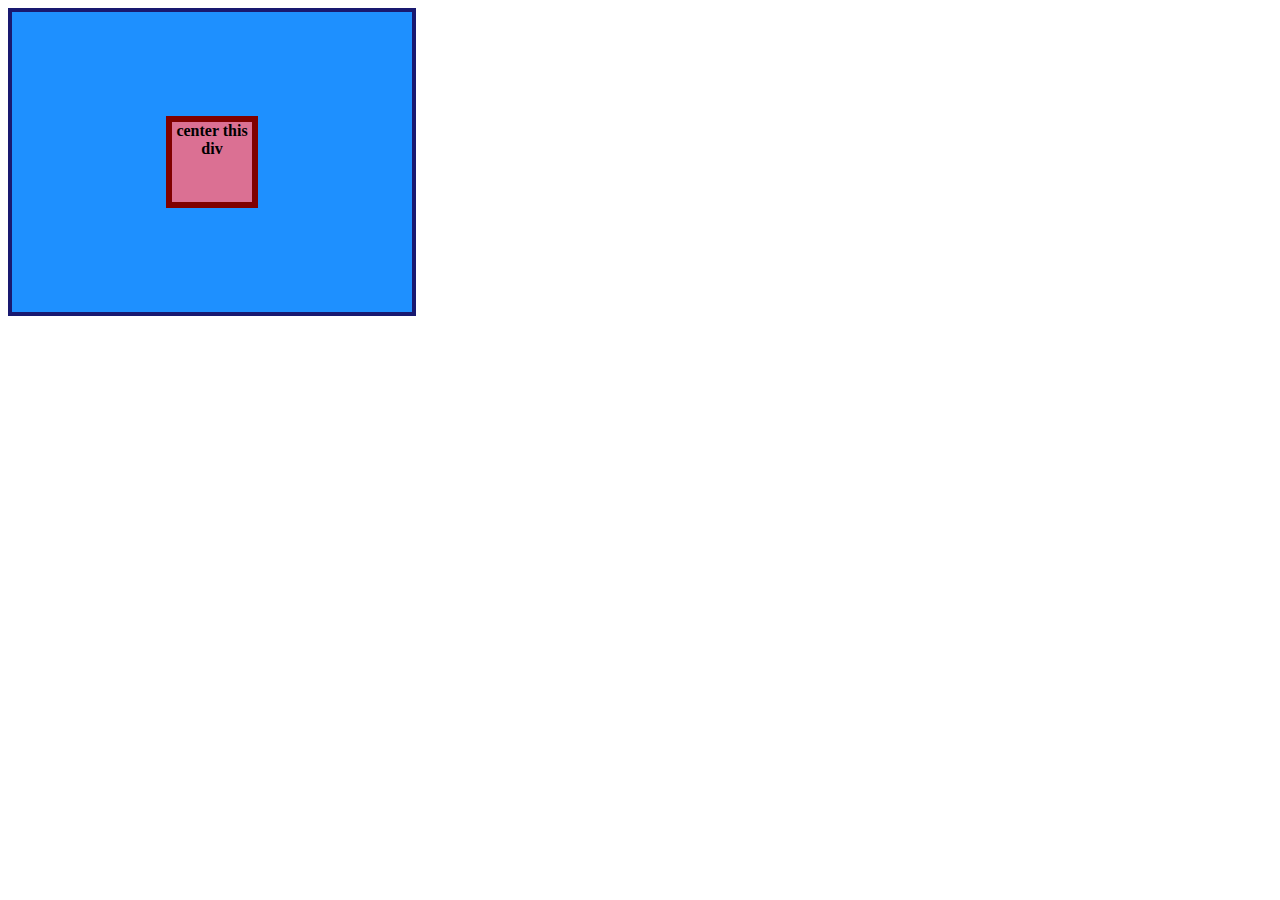
<file: foundations/flex/01-flex-center/index.html>
<!DOCTYPE html>
<html lang="en">

<head>
	<meta charset="UTF-8">
	<meta http-equiv="X-UA-Compatible" content="IE=edge">
	<meta name="viewport" content="width=device-width, initial-scale=1.0">
	<title>CENTER THIS DIV</title>
	<link rel="stylesheet" href="style.css">
</head>

<body>
	<div class="container">
		<div class="box">center this div</div>
	</div>
</body>

</html>
</file>
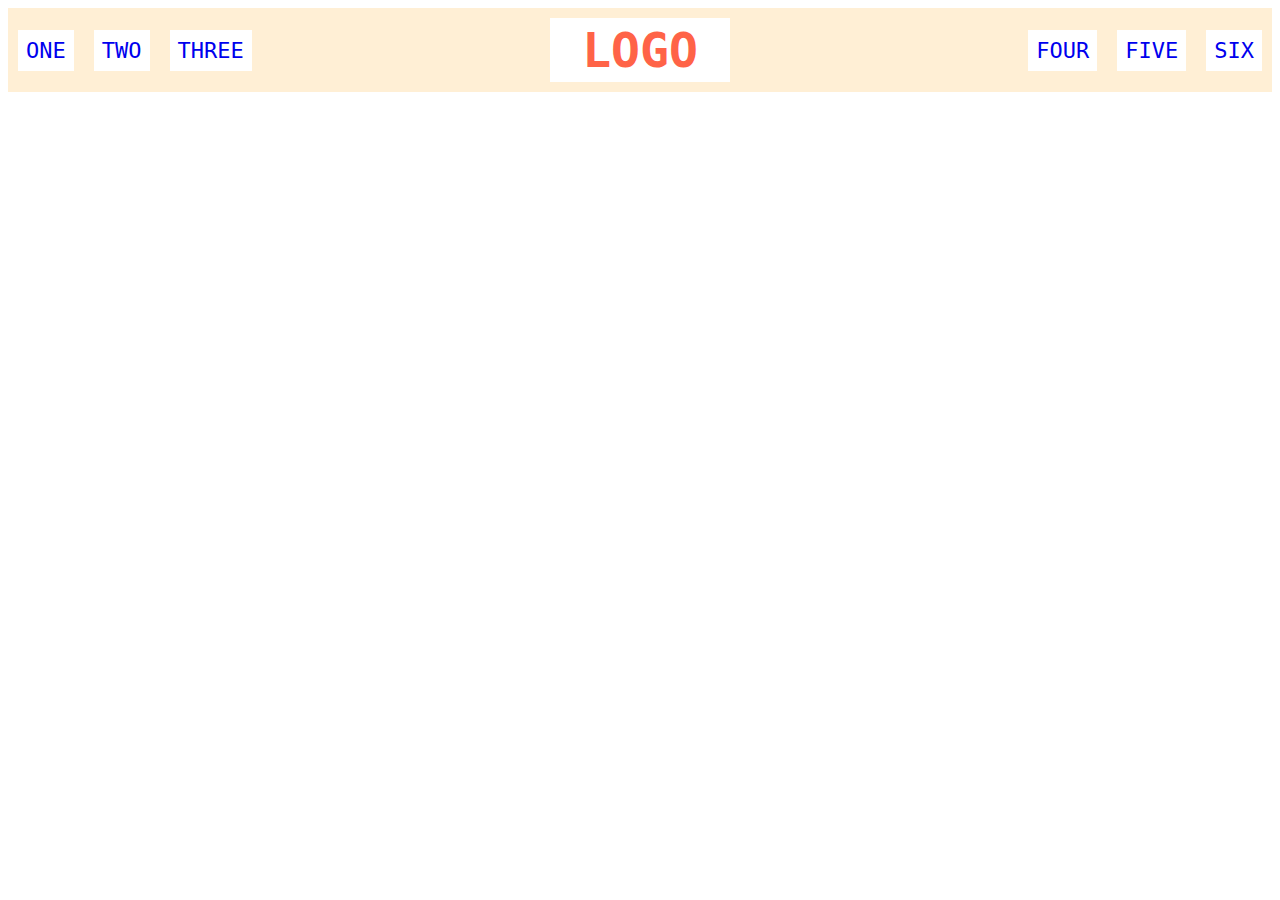
<file: foundations/flex/02-flex-header/index.html>
<!DOCTYPE html>
<html lang="en">

<head>
  <meta charset="UTF-8">
  <meta http-equiv="X-UA-Compatible" content="IE=edge">
  <meta name="viewport" content="width=device-width, initial-scale=1.0">
  <title>Flex Header</title>
  <link rel="stylesheet" href="style.css">
</head>

<body>
  <div class="header">
    <div class="left-links">
      <ul>
        <li><a href="#">ONE</a></li>
        <li><a href="#">TWO</a></li>
        <li><a href="#">THREE</a></li>
      </ul>
    </div>
    <div class="logo">LOGO</div>
    <div class="right-links">
      <ul>
        <li><a href="#">FOUR</a></li>
        <li><a href="#">FIVE</a></li>
        <li><a href="#">SIX</a></li>
      </ul>
    </div>
  </div>
</body>

</html>
</file>
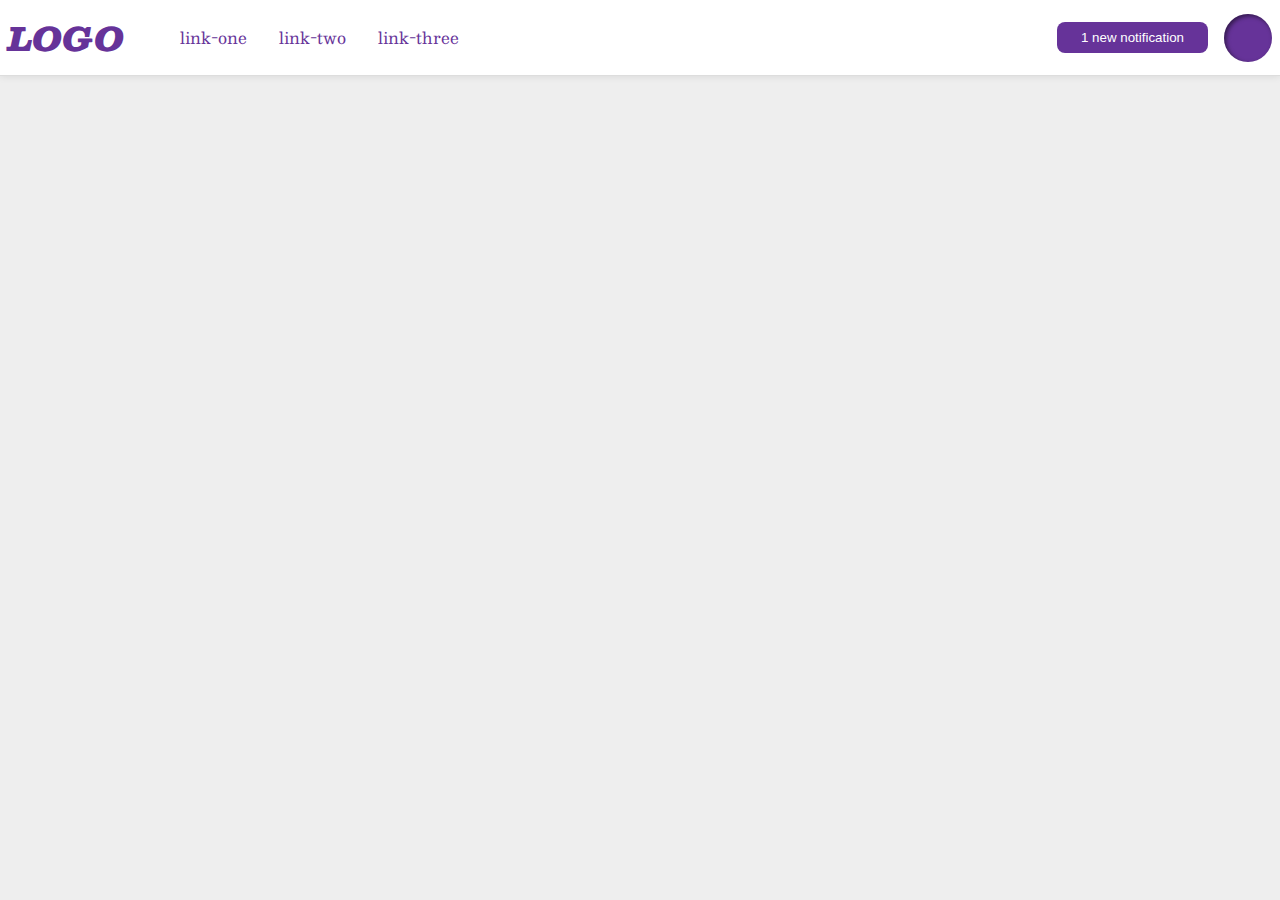
<file: foundations/flex/03-flex-header-2/index.html>
<!DOCTYPE html>
<html lang="en">

<head>
  <meta charset="UTF-8">
  <meta http-equiv="X-UA-Compatible" content="IE=edge">
  <meta name="viewport" content="width=device-width, initial-scale=1.0">
  <title>Flex Header 2</title>
  <link rel="stylesheet" href="style.css">
</head>

<body>
  <div class="header">

    <div class="left-side">
      <div class="logo">
        LOGO
      </div>
      <ul class="links">
        <li><a href="https://google.com">link-one</a></li>
        <li><a href="https://google.com">link-two</a></li>
        <li><a href="https://google.com">link-three</a></li>
      </ul>
    </div>

    <div class="right-side">
      <button class="notifications">
        1 new notification
      </button>
      <div class="profile-image"></div>
    </div>

  </div>
</body>

</html>
</file>
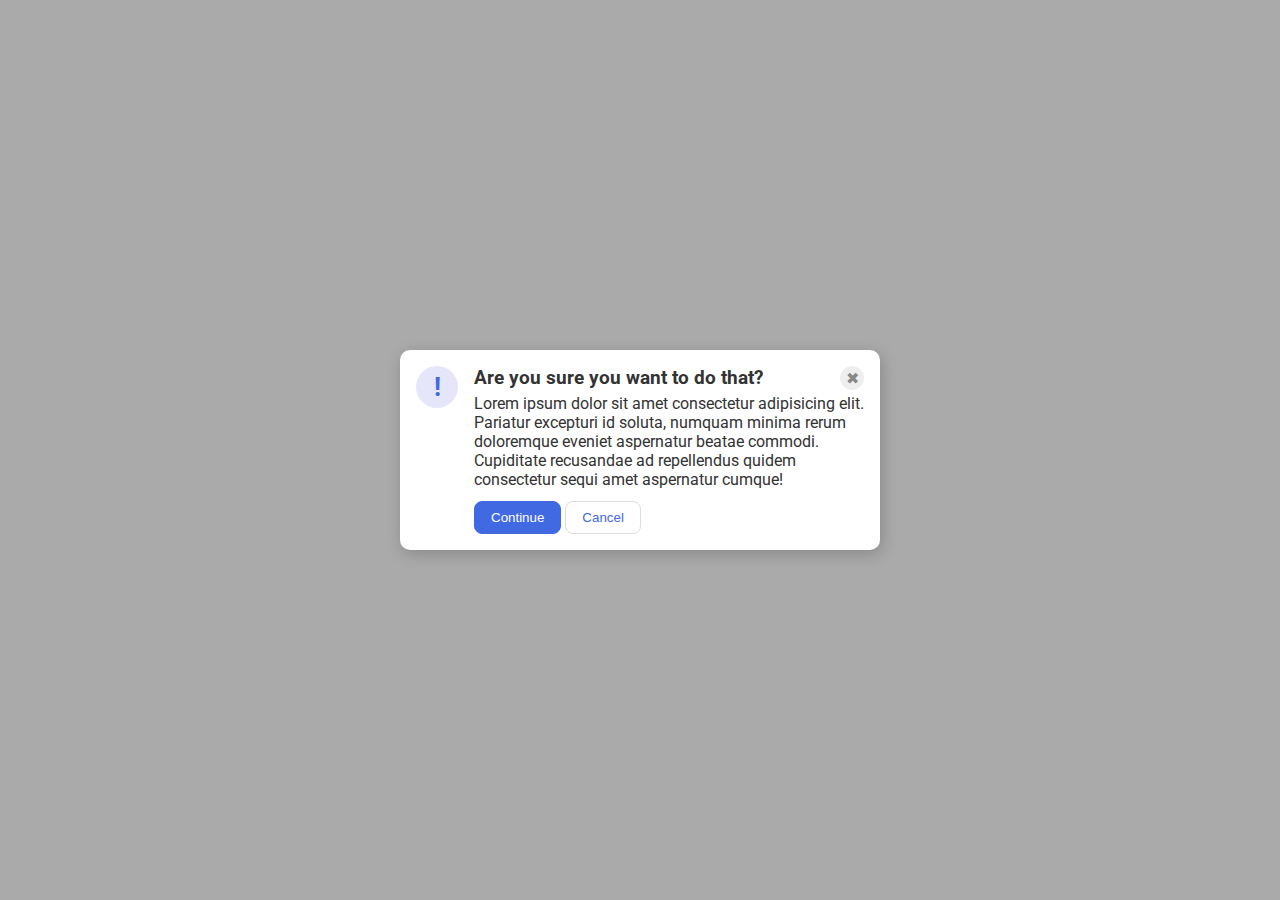
<file: foundations/flex/05-flex-modal/index.html>
<!DOCTYPE html>
<html lang="en">

<head>
  <meta charset="UTF-8">
  <meta http-equiv="X-UA-Compatible" content="IE=edge">
  <meta name="viewport" content="width=device-width, initial-scale=1.0">
  <link rel="stylesheet" href="style.css">
  <title>Modal</title>
</head>

<body>
  <div class="modal">
    <div class="icon">!</div>
    <div class="modal-content">
      <div class="header-bar">
        <div class="header">Are you sure you want to do that?</div>
        <button class="close-button">✖</button>
      </div>
      <div class="text">Lorem ipsum dolor sit amet consectetur adipisicing elit. Pariatur excepturi id soluta, numquam
        minima rerum doloremque eveniet aspernatur beatae commodi. Cupiditate recusandae ad repellendus quidem
        consectetur
        sequi amet aspernatur cumque!</div>
      <div class="bottom-buttons">
        <button class="continue">Continue</button>
        <button class="cancel">Cancel</button>
      </div>
    </div>
  </div>
</body>

</html>
</file>
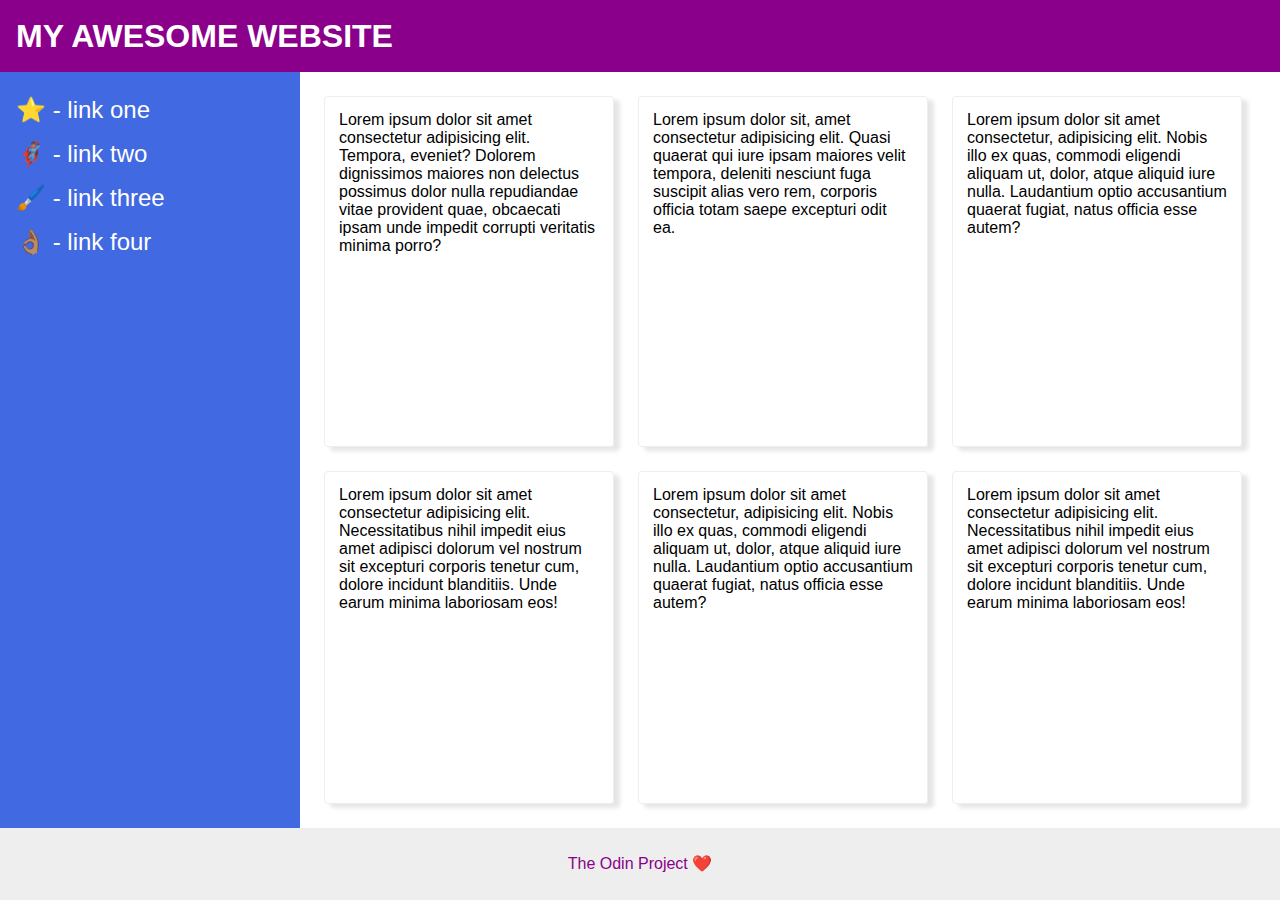
<file: foundations/flex/07-flex-layout-2/index.html>
<!DOCTYPE html>
<html lang="en">

<head>
  <meta charset="UTF-8">
  <meta http-equiv="X-UA-Compatible" content="IE=edge">
  <meta name="viewport" content="width=device-width, initial-scale=1.0">
  <title>The Holy Grail</title>
  <link rel="stylesheet" href="style.css">
</head>

<body>
  <div class="header">
    MY AWESOME WEBSITE
  </div>

  <div class="middle-segment">
    <div class="sidebar">
      <ul>
        <li><a href="#">⭐ - link one</a></li>
        <li><a href="#">🦸🏽‍♂️ - link two</a></li>
        <li><a href="#">🖌️ - link three</a></li>
        <li><a href="#">👌🏽 - link four</a></li>
      </ul>
    </div>
    <div class="deck">
      <div class="card">Lorem ipsum dolor sit amet consectetur adipisicing elit. Tempora, eveniet? Dolorem dignissimos
        maiores non delectus possimus dolor nulla repudiandae vitae provident quae, obcaecati ipsam unde impedit
        corrupti
        veritatis minima porro?</div>
      <div class="card">Lorem ipsum dolor sit, amet consectetur adipisicing elit. Quasi quaerat qui iure ipsam maiores
        velit tempora, deleniti nesciunt fuga suscipit alias vero rem, corporis officia totam saepe excepturi odit ea.
      </div>
      <div class="card">Lorem ipsum dolor sit amet consectetur, adipisicing elit. Nobis illo ex quas, commodi eligendi
        aliquam ut, dolor, atque aliquid iure nulla. Laudantium optio accusantium quaerat fugiat, natus officia esse
        autem?</div>
      <div class="card">Lorem ipsum dolor sit amet consectetur adipisicing elit. Necessitatibus nihil impedit eius amet
        adipisci dolorum vel nostrum sit excepturi corporis tenetur cum, dolore incidunt blanditiis. Unde earum minima
        laboriosam eos!</div>
      <div class="card">Lorem ipsum dolor sit amet consectetur, adipisicing elit. Nobis illo ex quas, commodi eligendi
        aliquam ut, dolor, atque aliquid iure nulla. Laudantium optio accusantium quaerat fugiat, natus officia esse
        autem?</div>
      <div class="card">Lorem ipsum dolor sit amet consectetur adipisicing elit. Necessitatibus nihil impedit eius amet
        adipisci dolorum vel nostrum sit excepturi corporis tenetur cum, dolore incidunt blanditiis. Unde earum minima
        laboriosam eos!</div>
    </div>

  </div>
  <div class="footer">
    The Odin Project ❤️
  </div>
</body>

</html>
</file>
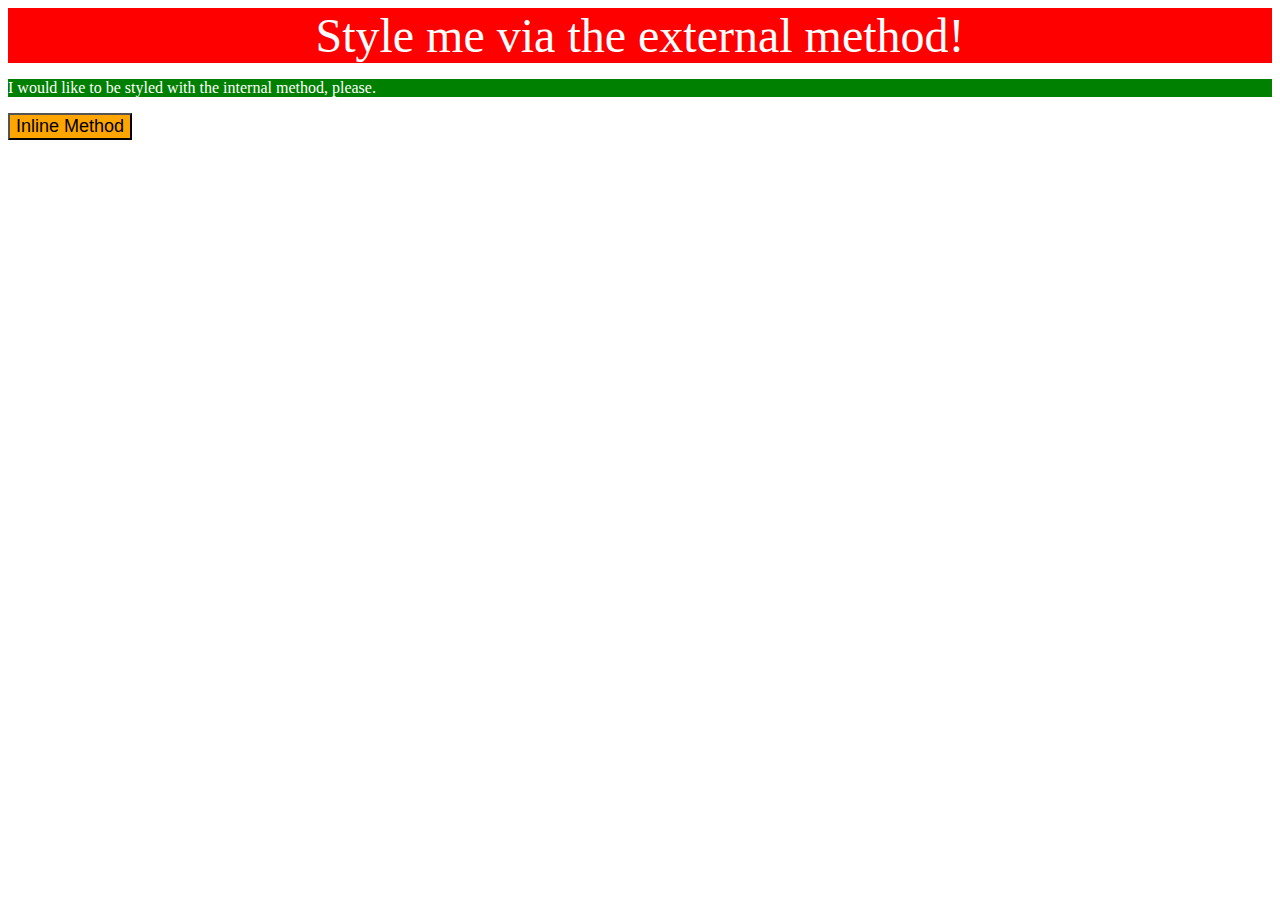
<file: foundations/intro-to-css/01-css-methods/index.html>
<!DOCTYPE html>
<html lang="en">
  <head>
    <meta charset="UTF-8">
    <meta http-equiv="X-UA-Compatible" content="IE=edge">
    <meta name="viewport" content="width=device-width, initial-scale=1.0">
    <title>Methods for Adding CSS</title>
    <link rel="stylesheet" href="styles.css">
    <style>
      p {
        background-color: green;
        color: white;
        font-size: 18;
      }
    </style>
  </head>
  <body>
    <div>Style me via the external method!</div>
    <p>I would like to be styled with the internal method, please.</p>
    <button style="background-color: orange; font-size: 18px;">Inline Method</button>
  </body>
</html>
</file>
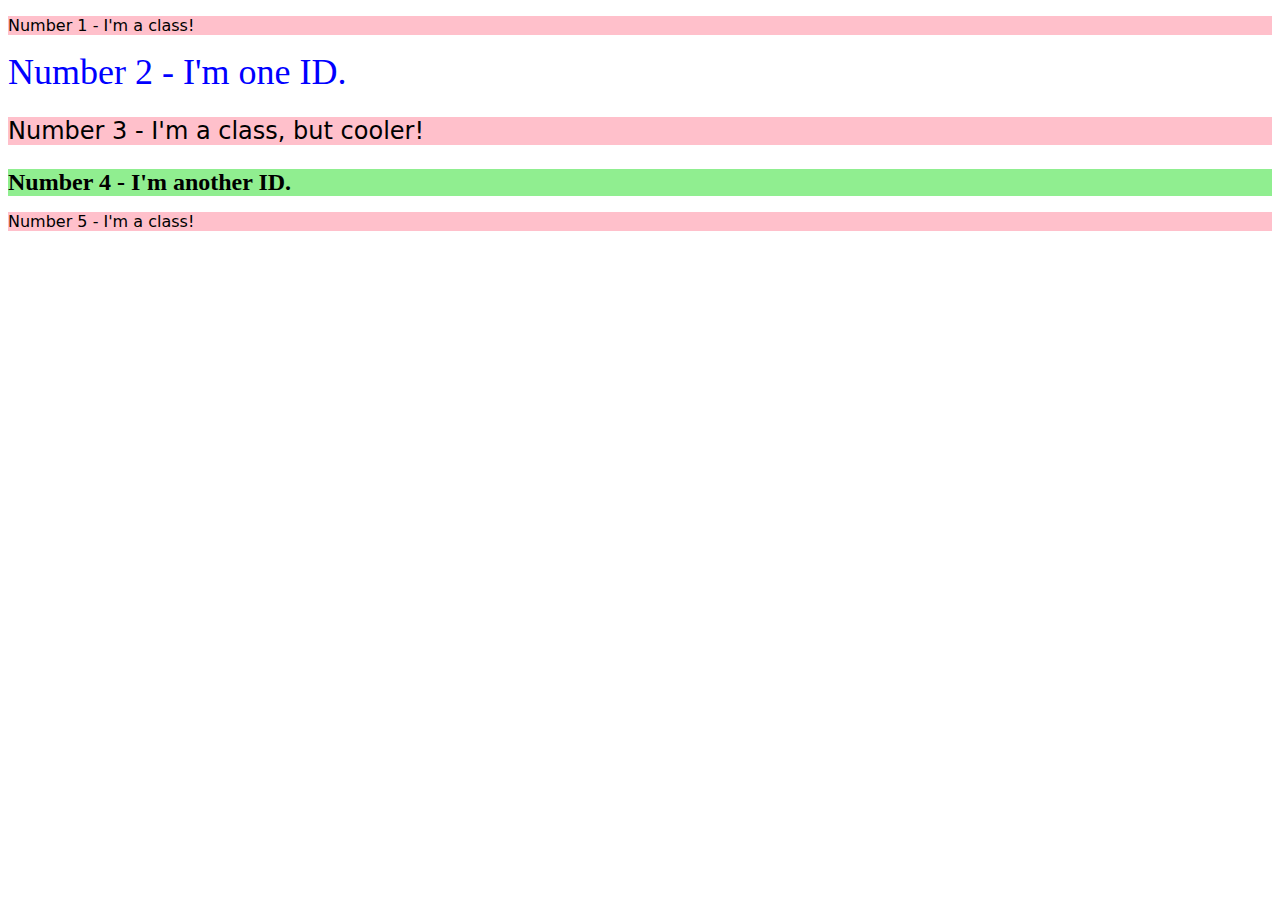
<file: foundations/intro-to-css/02-class-id-selectors/index.html>
<!DOCTYPE html>
<html lang="en">
  <head>
    <meta charset="UTF-8">
    <meta http-equiv="X-UA-Compatible" content="IE=edge">
    <meta name="viewport" content="width=device-width, initial-scale=1.0">
    <title>Class and ID Selectors</title>
    <link rel="stylesheet" href="style.css">
  </head>
  <body>
    <p id="odd">Number 1 - I'm a class!</p>
    <div class="second">Number 2 - I'm one ID.</div>
    <p id="odd" class="third">Number 3 - I'm a class, but cooler!</p>
    <div class="fourth">Number 4 - I'm another ID.</div>
    <p id="odd">Number 5 - I'm a class!</p>
  </body>
</html>
</file>
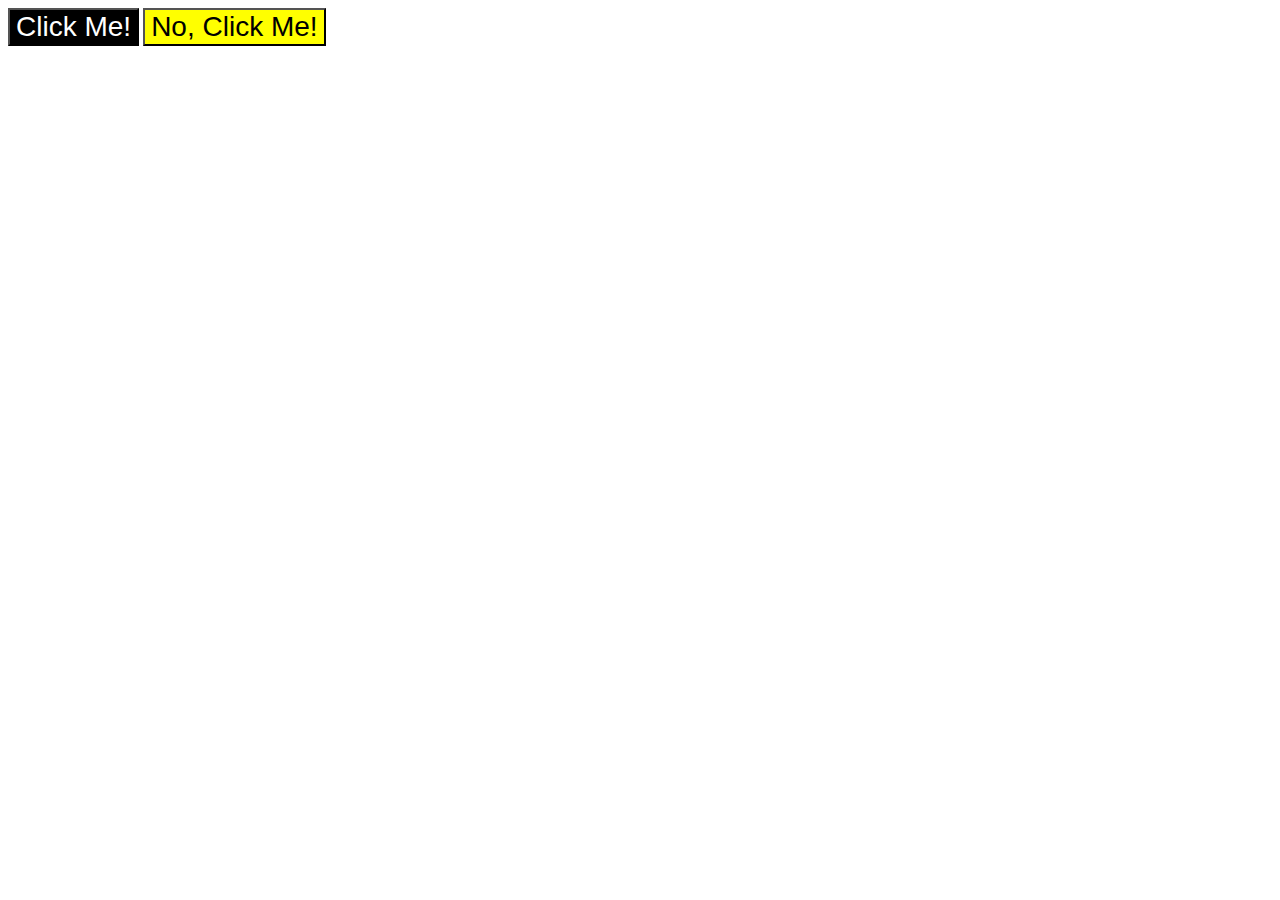
<file: foundations/intro-to-css/03-grouping-selectors/index.html>
<!DOCTYPE html>
<html lang="en">
  <head>
    <meta charset="UTF-8">
    <meta http-equiv="X-UA-Compatible" content="IE=edge">
    <meta name="viewport" content="width=device-width, initial-scale=1.0">
    <title>Grouping Selectors</title>
    <link rel="stylesheet" href="style.css">
  </head>
  <body>
    <button class="bigfonts bnw">Click Me!</button>
    <button class="bigfonts yellowbg">No, Click Me!</button>
  </body>
</html>
</file>
<file: foundations/flex/01-flex-center/style.css>
.container {
  background: dodgerblue;
  border: 4px solid midnightblue;
  width: 400px;
  height: 300px;
  flex: auto;
  align-items: center;
  display: flex;
  justify-content: center;
}

.box {
  background: palevioletred;
  font-weight: bold;
  text-align: center;
  border: 6px solid maroon;
  width: 80px;
  height: 80px;
}
</file>
<file: foundations/flex/02-flex-header/style.css>
.header  {
  font-family: monospace;
  background: papayawhip;
  display: flex;
  flex:auto;
  justify-content: space-around;
  align-items: center;
  padding: 10px 0px;
}

.logo {
  font-size: 48px;
  font-weight: 900;
  color: tomato;
  background: white;
  padding: 4px 32px;
}
.left-links,
.right-links{
  display: flex;
  flex:auto;
}

.right-links{
  justify-content: end;
}

ul {
  /* this removes the dots on the list items*/
  list-style-type: none;
  display: flex;
  justify-content: space-between;
  padding: 0;
}

li {
  padding: 0px 10px;
}

a {
  font-size: 22px;
  background: white;
  padding: 8px;
  /* this removes the line under the links */
  text-decoration: none;
}
</file>
<file: foundations/flex/03-flex-header-2/style.css>
/* this is some magical font-importing.  
you'll learn about it later. */
@import url('https://fonts.googleapis.com/css2?family=Besley:ital,wght@0,400;1,900&display=swap');

body {
  margin: 0;
  background: #eee;
  font-family: Besley, serif;
}

.header {
  background: white;
  border-bottom: 1px solid #ddd;
  box-shadow: 0 0 8px rgba(0,0,0,.1);
  padding: 8px;
  display: flex;
  align-items: center;
  justify-content: space-between;
}

.left-side,
.right-side {
  display:flex;
  align-items: center;
  justify-content: space-around;
}
.links {
  display: flex;
  justify-content: start;
}
.links li {
  margin: 0px 16px;
  padding: 0px;
}
.profile-image {
  background: rebeccapurple;
  box-shadow: inset 2px 2px 4px rgba(0,0,0,.5);
  border-radius: 50%;
  width: 48px;
  height: 48px;
}

.logo {
  color: rebeccapurple;
  font-size: 32px;
  font-weight: 900;
  font-style: italic;
}

button {
  border: none;
  border-radius: 8px;
  background: rebeccapurple;
  color: white;
  padding: 8px 24px;
  margin-right: 16px;
}

a {
  /* this removes the line under our links */
  text-decoration: none;
  color: rebeccapurple;
}

ul {
  list-style-type: none;
}
</file>
<file: foundations/flex/05-flex-modal/style.css>
@import url('https://fonts.googleapis.com/css2?family=Roboto:wght@400;700&display=swap');

html, body {
  height: 100%;
}

body {
  font-family: Roboto, sans-serif;
  margin: 0;
  background: #aaa;
  color: #333;
  /* I'll give you this one for free lol */
  display: flex;
  align-items: center;
  justify-content: center;
}

.modal {
  background: white;
  width: 480px;
  border-radius: 10px;
  box-shadow: 2px 4px 16px rgba(0,0,0,.2);
  display:flex;
}

.modal-content{
  flex-shrink: 1;
/*  display: flex;*/
  flex-direction: column;
  justify-content: space-between;
  align-items: flex-start;
  margin: 16px;
}

.header-bar{
  display: flex;
  justify-content: space-between;
  align-self: flex-start;
  flex-basis: 100%;
  font-weight: bolder;
  font-size: larger;
  margin-bottom:4px;
}

.close-button{
  align-self: flex-end;
}

.text{
margin-bottom: 12px;

}

.icon {
  color: royalblue;
  font-size: 26px;
  font-weight: 700;
  background: lavender;
  width: 42px;
  height: 42px;
  border-radius: 50%;
  display: flex;
  align-items: center;
  justify-content: center;
  flex-shrink: 0;
  margin: 16px 0px 16px 16px;
}

.close-button {
  background: #eee;
  border-radius: 50%;
  color: #888;
  font-weight: 400;
  font-size: 16px;
  height: 24px;
  width: 24px;
  display: flex;
  align-items: center;
  justify-content: center;
  border: 1px solid #eee;
  padding: 0;
}

button {
  cursor: pointer;
  padding: 8px 16px;
  border-radius: 8px;
}

button.continue {
  background: royalblue;
  border: 1px solid royalblue;
  color: white;
}

button.cancel {
  background: white;
  border: 1px solid #ddd;
  color: royalblue;
}
</file>
<file: foundations/flex/07-flex-layout-2/style.css>
body {
  font-family: -apple-system, BlinkMacSystemFont, 'Segoe UI', Roboto, Oxygen, Ubuntu, Cantarell, 'Open Sans', 'Helvetica Neue', sans-serif;
  margin: 0;
  min-height: 100vh;
  display:flex;
  flex-direction: column;
}

ul{
  list-style-type: none;
  padding: 0;
}

li{
  padding: 0px 16px 16px
}

a{
  text-decoration: none;
  color:white;
}

.header {
  height: 72px;
  background: darkmagenta;
  color: white;
  vertical-align: middle;
  line-height: 72px;
  font-size: 32px;
  font-weight: 900;
  padding-left: 16px;
}

.middle-segment{
  display:flex;
  flex-grow: 1;
}


.footer {
  height: 72px;
  background: #eee;
  color: darkmagenta;
  align-self: stretch;
  text-align: center;
  vertical-align: middle;
  line-height: 72px;
}

.sidebar {
  width: 300px;
  background: royalblue;
  box-sizing: border-box;
  flex-shrink: 0;
  color: white;
  font-size: 24px;
}
.deck{
  display: flex;
  flex-direction: row;
  flex-wrap: wrap;
  margin:12px
}
.card {
  border: 1px solid #eee;
  box-shadow: 6px 4px 4px rgba(0,0,0,.1);
  border-radius: 4px;
  flex-basis: 260px;
  margin: 12px;
  padding:14px
}
</file>
<file: foundations/intro-to-css/01-css-methods/styles.css>
div {
    background-color: red;
    color: white;
    text-align:center;
    font-size: 48px;
}
</file>
<file: foundations/intro-to-css/02-class-id-selectors/style.css>
#odd {
    background-color: pink;
    font-family: Verdana, 'DejaVu Sans', sans-serif;
}

.second {
    color: blue;
    font-size: 36px;
}

.third {
    font-size: 24px;
}

.fourth{
    background-color: lightgreen;
    font-weight: bold;
    font-size: 24px;
}
</file>
<file: foundations/intro-to-css/03-grouping-selectors/style.css>
.bnw,
.yellowbg{
    font-size: 28px;
    font-family: Helvetica, 'Times New Roman', 'sans-serif';
}

.bnw {
    color: white;
    background-color: black;
}

.yellowbg {
    background-color: yellow;
}
</file>
